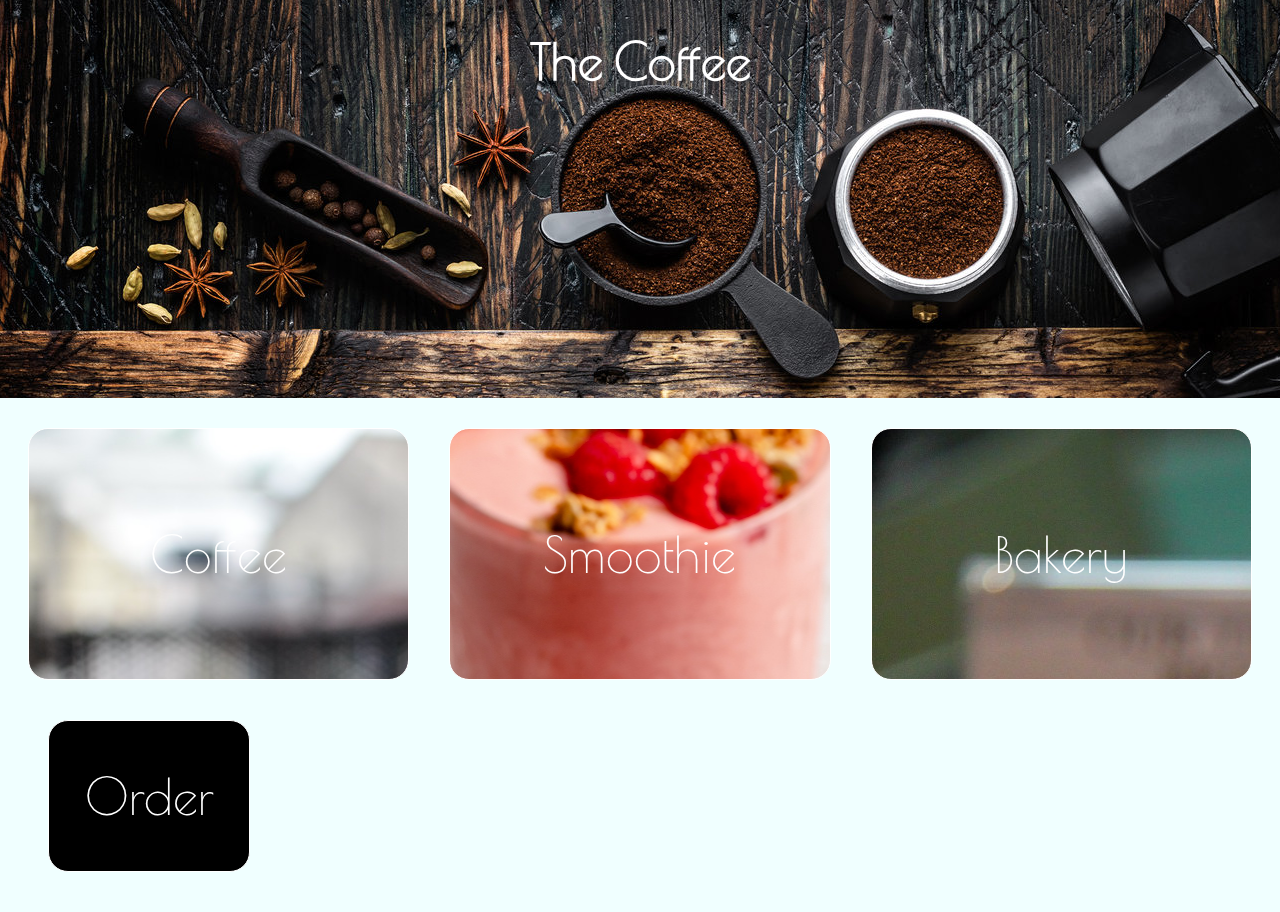
<file: theCoffeeShopProject/index.html>
<!DOCTYPE html>
<html lang="en">
<head>
    <meta charset="UTF-8">
    <meta name="viewport" content="width=device-width, initial-scale=1.0">
    <title>The Coffee Shop</title>
    <link href="style.css" rel="stylesheet">

    <!-- Fonts -->
    <link rel="preconnect" href="https://fonts.googleapis.com">
    <link rel="preconnect" href="https://fonts.gstatic.com" crossorigin>
    <link href="https://fonts.googleapis.com/css2?family=Poiret+One&display=swap" rel="stylesheet">
</head>
<body>
    <!-- Header -->
    <div id = 'header'> 
        <h1>The Coffee</h1>
    </div>

    <!-- Body -->
    <div class="container">
        <div class = 'box coffee'>
            Coffee
        </div>
        <div class = 'box smoothie'>
            Smoothie
        </div>
        <div class = 'box bakery'>
            Bakery
        </div>
    </div>

    <!-- Order -->
    <div class = "order">
        Order
    </div>
    
</body>
</html>
</file>
<file: theCoffeeShopProject/style.css>
body{
    background-color: azure;
    text-align: center;
}

#header{
    background-image: url('../theCoffeeShopProject/images/Coffeehouse+background.jpeg');
    min-height: 400px;

    color: white;
    font-family: 'Poiret One', cursive;
    font-size: 25px;

    display: flex;
    justify-content: center;
    margin: -10px;
    flex-grow: 1;
}

.container{
    display: flex;
    justify-content: center;
    align-items: center;
}

.box{
    width: 150px;
    height: 150px;
    display: flex;
    justify-content: center;
    align-items: center;
    border: 1px solid white;
    border-radius: 20px;
    margin-top: 40px;
    margin-left: 20px;
    margin-right: 20px;
    padding: 50px;
    flex-grow: 1;
    font-size: 50px;
    color: white;
    font-family: 'Poiret One', cursive;
    font-weight: 400px;
    transition-duration: .15s;
}

.box:hover{
    opacity: 0.8;
    height: 200px;
    width: 200px;
    background-color: black;
    cursor: pointer;
    transition-duration: .15s;
}

.order{
    display: flex;
    background-color: black;
    width: 100px;
    height: 50px;
    display: flex;
    justify-content: center;
    flex-grow: 1;
    align-items: center;
    border: 1px solid white;
    border-radius: 20px;
    margin: 40px;
    padding: 50px;
    flex-grow: 1;
    font-size: 50px;
    color: white;
    font-family: 'Poiret One', cursive;
    font-weight: 400px;
    transition-duration: .15s;
}
.order:hover{
    width: 120px;
    height: 70px;
    cursor: pointer;
    transition-duration: .15s;
}

.coffee{
    background-image: url('../theCoffeeShopProject/images/img-locations-background.jpeg');
}

.smoothie{
    background-image: url('../theCoffeeShopProject/images/Pretty-in-Pink-Peach-Smoothie-6.jpeg');
}

.bakery{
    background-image: url('../theCoffeeShopProject/images/img-donut.jpeg');
}
</file>
